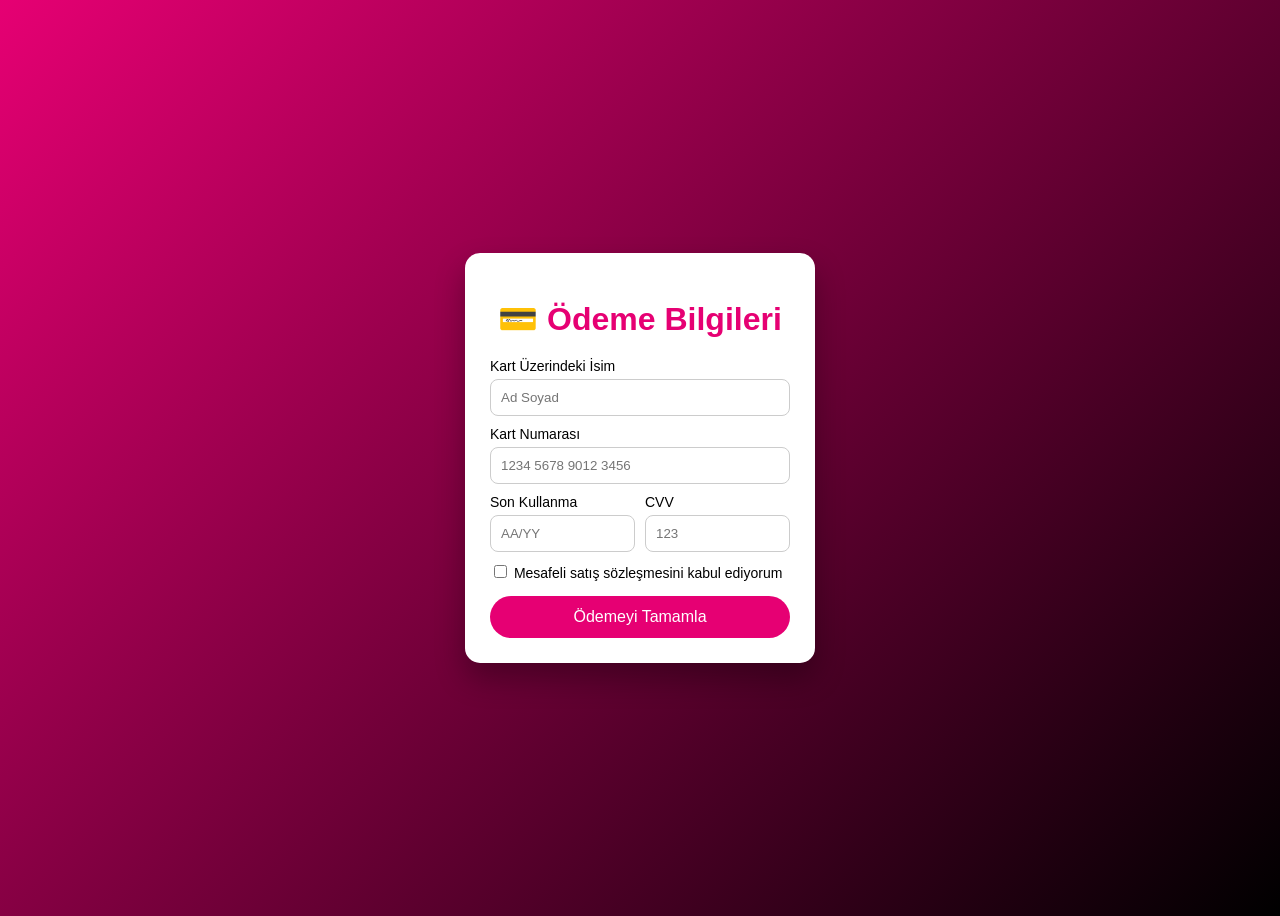
<file: odeme.html>
<!DOCTYPE html>
<html lang="tr">
<head>
    <meta charset="UTF-8">
    <title>Ödeme Sayfası</title>
    <link rel="stylesheet" href="odeme.css">
</head>
<body>

<div class="payment-container">
    <h1>💳 Ödeme Bilgileri</h1>

    <form onsubmit="completePayment(event)">
        <label>Kart Üzerindeki İsim</label>
        <input type="text" placeholder="Ad Soyad" required>

        <label>Kart Numarası</label>
        <input type="text" placeholder="1234 5678 9012 3456" required>

        <div class="row">
            <div>
                <label>Son Kullanma</label>
                <input type="text" placeholder="AA/YY" required>
            </div>
            <div>
                <label>CVV</label>
                <input type="password" placeholder="123" required>
            </div>
        </div>

        <label>
            <input type="checkbox" required>
            Mesafeli satış sözleşmesini kabul ediyorum
        </label>

        <button type="submit">Ödemeyi Tamamla</button>
    </form>

    <div class="success" id="success">
        ✅ Ödeme başarıyla tamamlandı (Taslak)
    </div>
</div>

<script src="odeme.js"></script>
</body>
</html>
</file>
<file: odeme.css>
* {
    box-sizing: border-box;
    font-family: Arial, sans-serif;
}

body {
    background: linear-gradient(135deg, #e60073, #000);
    height: 100vh;
    display: flex;
    justify-content: center;
    align-items: center;
}

.payment-container {
    background: #fff;
    width: 350px;
    padding: 25px;
    border-radius: 15px;
    box-shadow: 0 15px 30px rgba(0,0,0,0.3);
    animation: slideUp 0.8s ease;
}

.payment-container h1 {
    text-align: center;
    margin-bottom: 20px;
    color: #e60073;
}

label {
    font-size: 14px;
    margin-top: 10px;
    display: block;
}

input[type="text"],
input[type="password"] {
    width: 100%;
    padding: 10px;
    margin-top: 5px;
    border-radius: 8px;
    border: 1px solid #ccc;
}

.row {
    display: flex;
    gap: 10px;
}

button {
    width: 100%;
    padding: 12px;
    background: #e60073;
    color: #fff;
    border: none;
    border-radius: 25px;
    margin-top: 15px;
    cursor: pointer;
    font-size: 16px;
    transition: 0.3s;
}

button:hover {
    background: #000;
}

.success {
    display: none;
    text-align: center;
    margin-top: 15px;
    color: green;
    font-weight: bold;
}

@keyframes slideUp {
    from {
        transform: translateY(40px);
        opacity: 0;
    }
    to {
        transform: translateY(0);
        opacity: 1;
    }
}
</file>
